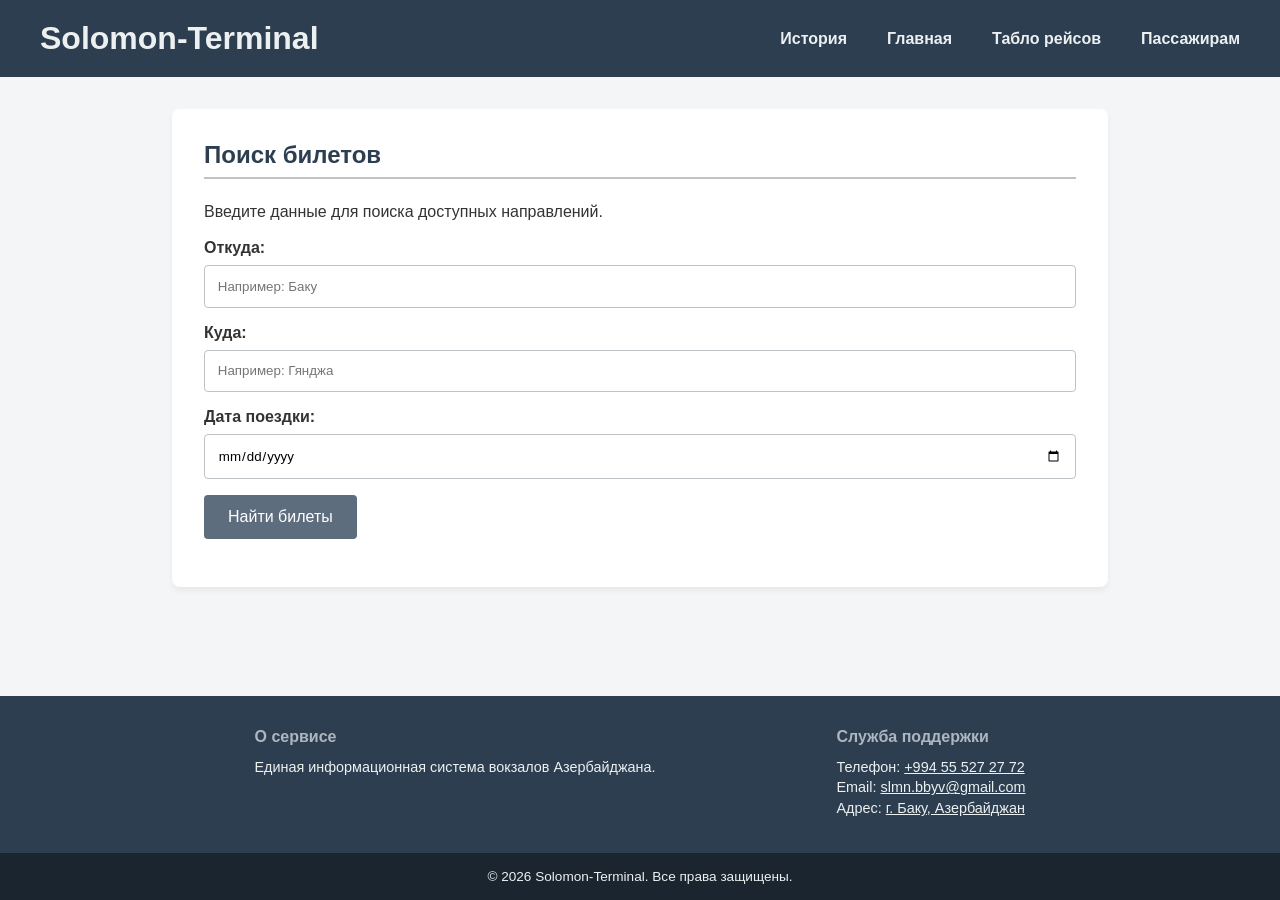
<file: index.html>
<!DOCTYPE html>
<html lang="ru">
<head>
    <meta charset="UTF-8">
    <meta name="viewport" content="width=device-width, initial-scale=1.0">
    <title>Вокзалы Азербайджана | Главная</title>
    <link rel="stylesheet" href="style.css">
</head>
<body>
    <header>
        <h1><a href="index.html">Solomon-Terminal</a></h1>
        <nav>
    <ul>
                <li><a href="history.html">История</a></li>
        <li><a href="index.html">Главная</a></li>
        <li><a href="schedule.html">Табло рейсов</a></li>
        <li><a href="info.html">Пассажирам</a></li>
       
    </ul>
</nav>
    </header>

    <main>
        <div class="card">
            <h2>Поиск билетов</h2>
            <p>Введите данные для поиска доступных направлений.</p>
            <br>
            <form id="searchForm">
                <div class="form-group">
                    <label for="departure">Откуда:</label>
                    <input type="text" id="departure" placeholder="Например: Баку" required>
                </div>
                <div class="form-group">
                    <label for="arrival">Куда:</label>
                    <input type="text" id="arrival" placeholder="Например: Гянджа" required>
                </div>
                <div class="form-group">
                    <label for="date">Дата поездки:</label>
                    <input type="date" id="date" required>
                </div>
                <button type="submit">Найти билеты</button>
            </form>
            <div id="searchResult" style="margin-top: 1rem; font-weight: bold;"></div>
        </div>
    </main>

    <footer>
        <div class="footer-content">
            <div class="footer-section">
                <h4>О сервисе</h4>
                <p>Единая информационная система вокзалов Азербайджана.</p>
            </div>
            <div class="footer-section">
                <h4>Служба поддержки</h4>
                <p>Телефон: <a href="tel:+994555272772" style="color: inherit;">+994 55 527 27 72</a></p>
                <p>Email: <a href="mailto:slmn.bbyv@gmail.com" style="color: inherit;">slmn.bbyv@gmail.com</a></p>
                <p>Адрес: <a href="https://maps.google.com/?q=Баку,Азербайджан" target="_blank" style="color: inherit;">г. Баку, Азербайджан</a></p>
            </div>
        </div>
        <div class="footer-bottom">
            <p>&copy; 2026 Solomon-Terminal. Все права защищены.</p>
        </div>
    </footer>

    <script src="script.js"></script>
</body>
</html>
</file>
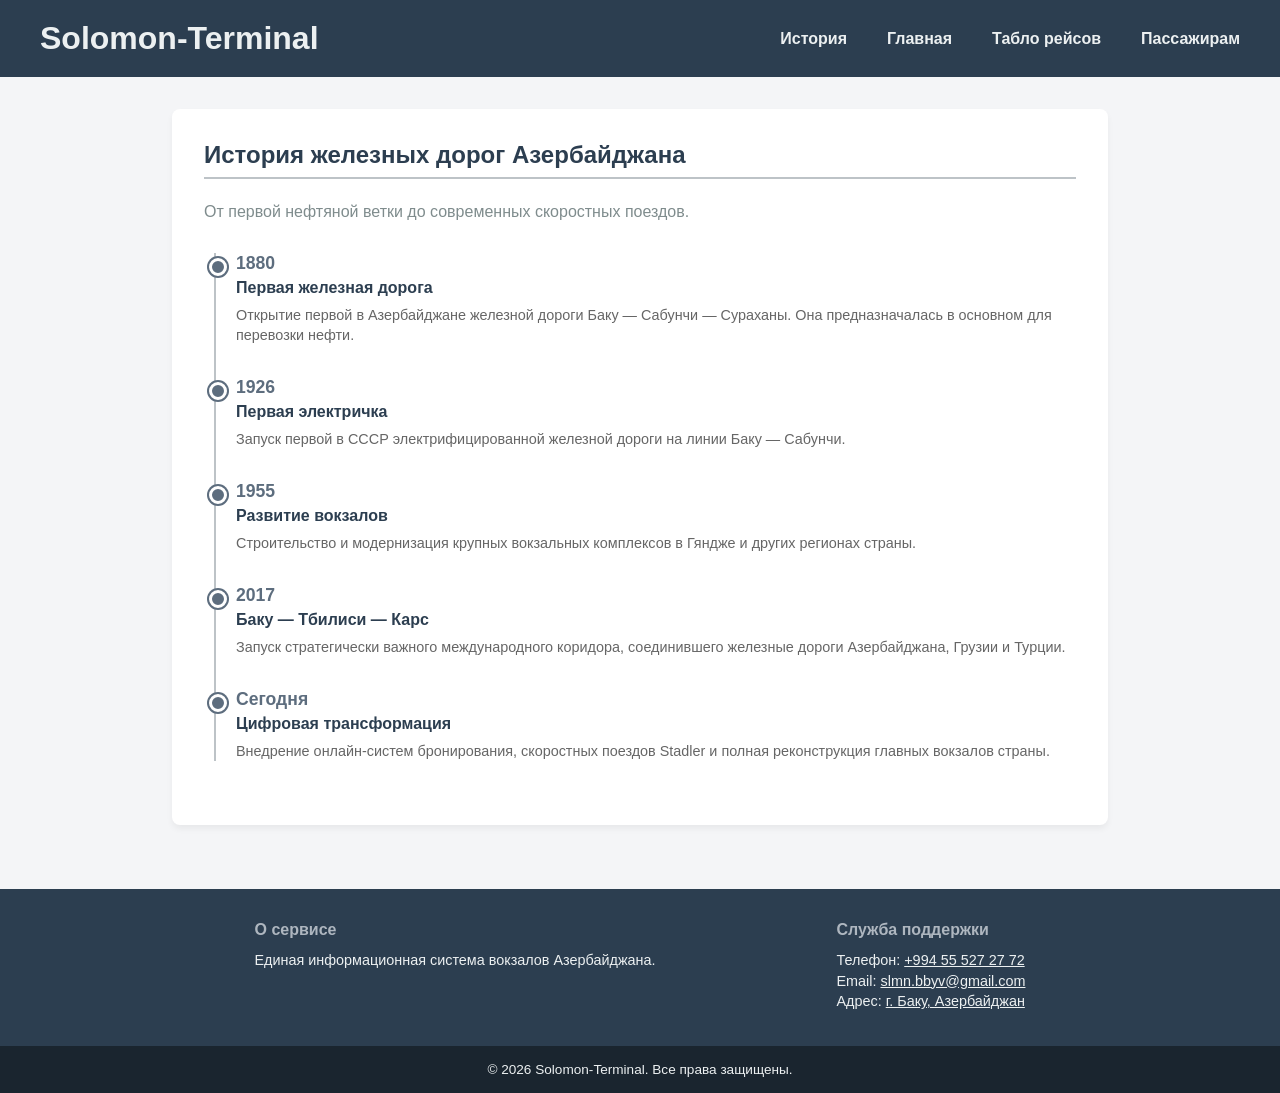
<file: history.html>
<!DOCTYPE html>
<html lang="ru">
<head>
    <meta charset="UTF-8">
    <meta name="viewport" content="width=device-width, initial-scale=1.0">
    <title>Вокзалы Азербайджана | История</title>
    <link rel="stylesheet" href="style.css">
</head>
<body>
    <header>
        <h1><a href="index.html">Solomon-Terminal</a></h1>
        <nav>
            <ul>
                <li><a href="history.html">История</a></li>
                <li><a href="index.html">Главная</a></li>
                <li><a href="schedule.html">Табло рейсов</a></li>
                <li><a href="info.html">Пассажирам</a></li>
            </ul>
        </nav>
    </header>

    <main>
        <div class="card">
            <h2>История железных дорог Азербайджана</h2>
            <p style="margin-bottom: 2rem; color: #7f8c8d;">От первой нефтяной ветки до современных скоростных поездов.</p>

            <div class="timeline">
                <div class="timeline-item">
                    <div class="year">1880</div>
                    <div class="event">
                        <h3>Первая железная дорога</h3>
                        <p>Открытие первой в Азербайджане железной дороги Баку — Сабунчи — Сураханы. Она предназначалась в основном для перевозки нефти.</p>
                    </div>
                </div>

                <div class="timeline-item">
                    <div class="year">1926</div>
                    <div class="event">
                        <h3>Первая электричка</h3>
                        <p>Запуск первой в СССР электрифицированной железной дороги на линии Баку — Сабунчи.</p>
                    </div>
                </div>

                <div class="timeline-item">
                    <div class="year">1955</div>
                    <div class="event">
                        <h3>Развитие вокзалов</h3>
                        <p>Строительство и модернизация крупных вокзальных комплексов в Гяндже и других регионах страны.</p>
                    </div>
                </div>

                <div class="timeline-item">
                    <div class="year">2017</div>
                    <div class="event">
                        <h3>Баку — Тбилиси — Карс</h3>
                        <p>Запуск стратегически важного международного коридора, соединившего железные дороги Азербайджана, Грузии и Турции.</p>
                    </div>
                </div>

                <div class="timeline-item">
                    <div class="year">Сегодня</div>
                    <div class="event">
                        <h3>Цифровая трансформация</h3>
                        <p>Внедрение онлайн-систем бронирования, скоростных поездов Stadler и полная реконструкция главных вокзалов страны.</p>
                    </div>
                </div>
            </div>
        </div>
    </main>

    <footer>
        <div class="footer-content">
            <div class="footer-section">
                <h4>О сервисе</h4>
                <p>Единая информационная система вокзалов Азербайджана.</p>
            </div>
            <div class="footer-section">
                <h4>Служба поддержки</h4>
                <p>Телефон: <a href="tel:+994555272772" style="color: inherit;">+994 55 527 27 72</a></p>
                <p>Email: <a href="mailto:slmn.bbyv@gmail.com" style="color: inherit;">slmn.bbyv@gmail.com</a></p>
                <p>Адрес: <a href="https://maps.google.com/?q=Баку,Азербайджан" target="_blank" style="color: inherit;">г. Баку, Азербайджан</a></p>
            </div>
        </div>
        <div class="footer-bottom">
            <p>&copy; 2026 Solomon-Terminal. Все права защищены.</p>
        </div>
    </footer>
</body>
</html>
</file>
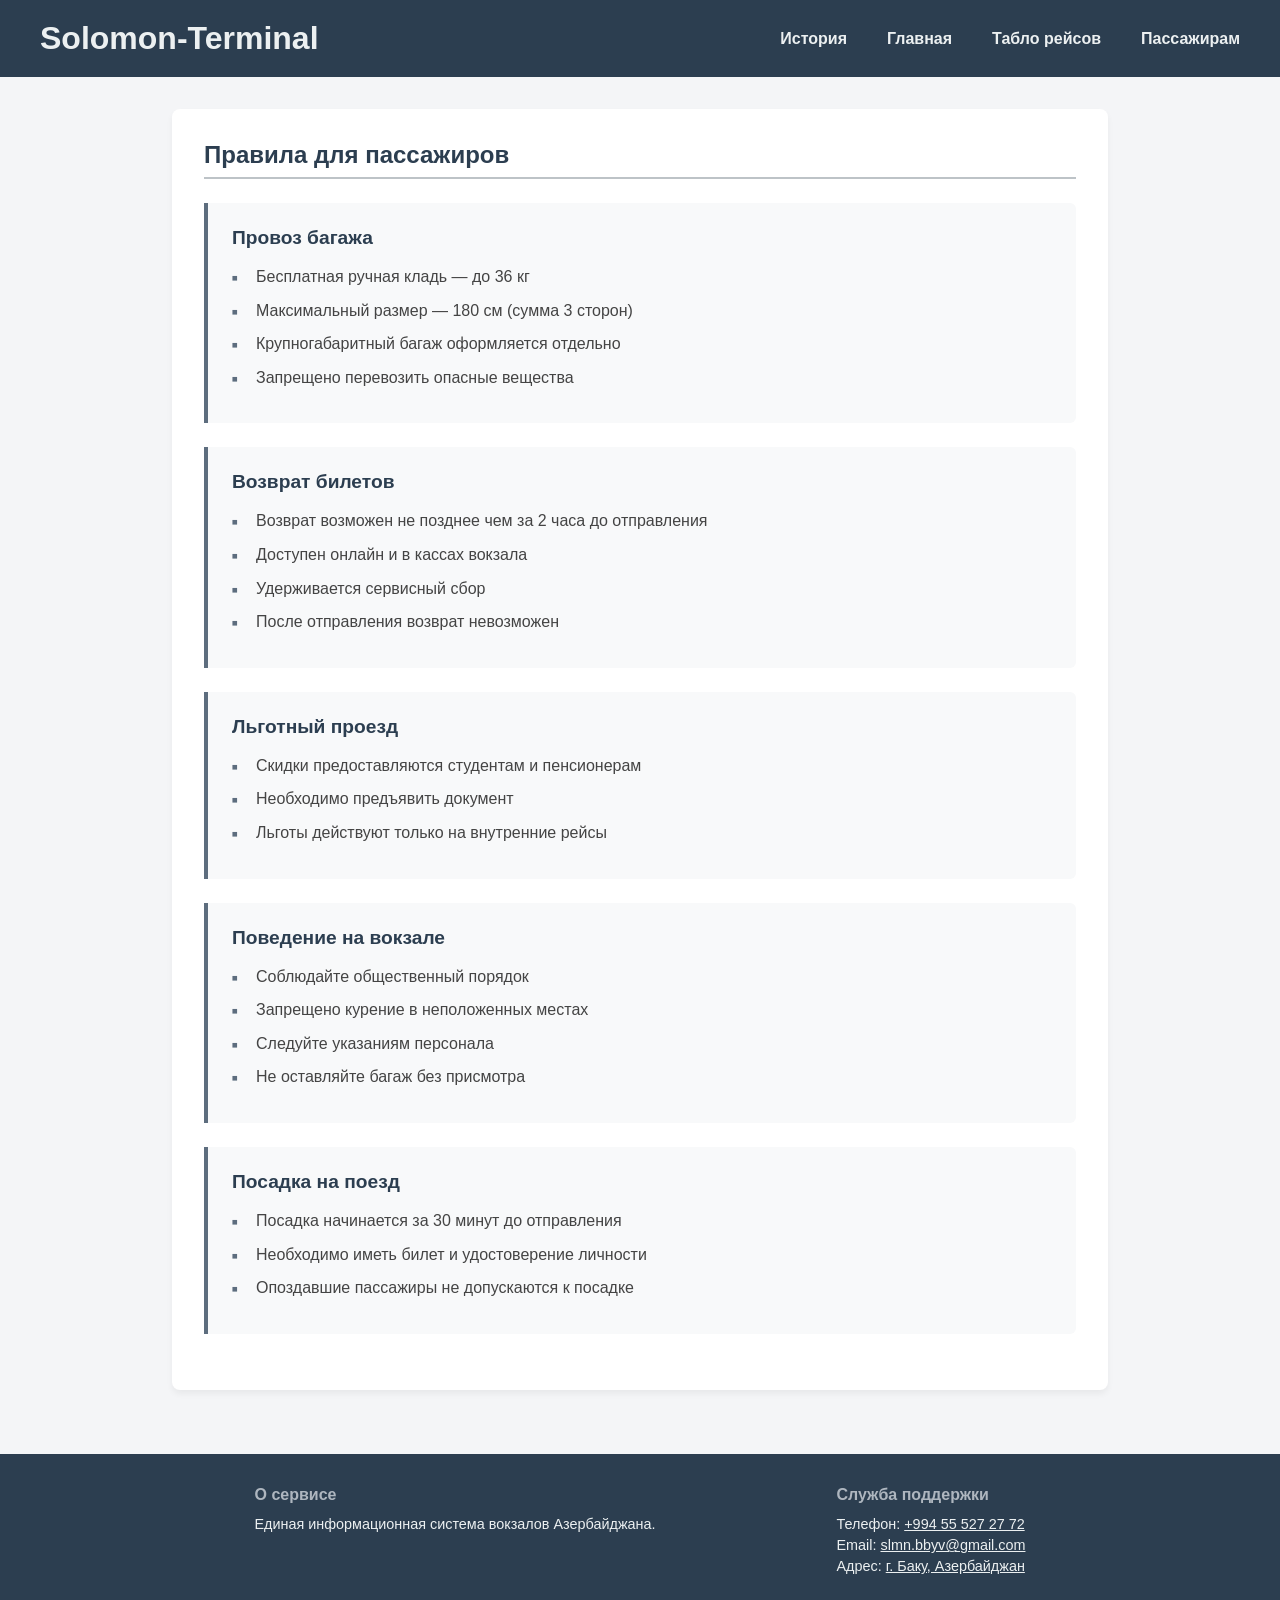
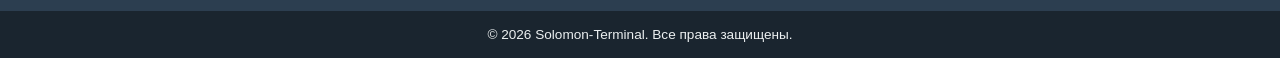
<file: info.html>
<!DOCTYPE html>
<html lang="ru">
<head>
    <meta charset="UTF-8">
    <meta name="viewport" content="width=device-width, initial-scale=1.0">
    <title>Вокзалы Азербайджана | Пассажирам</title>
    <link rel="stylesheet" href="style.css">
</head>
<body>
    <header>
        <h1><a href="index.html">Solomon-Terminal</a></h1>
        <nav>
    <ul>
                <li><a href="history.html">История</a></li>

        <li><a href="index.html">Главная</a></li>
        <li><a href="schedule.html">Табло рейсов</a></li>
        <li><a href="info.html">Пассажирам</a></li>
        
    </ul>
</nav>
    </header>

    <main>
        
        <div class="card">
            <h2>Правила для пассажиров</h2>

            <section>
                <h3>Провоз багажа</h3>
                <ul>
                    <li>Бесплатная ручная кладь — до 36 кг</li>
                    <li>Максимальный размер — 180 см (сумма 3 сторон)</li>
                    <li>Крупногабаритный багаж оформляется отдельно</li>
                    <li>Запрещено перевозить опасные вещества</li>
                </ul>
            </section>

            <section>
                <h3>Возврат билетов</h3>
                <ul>
                    <li>Возврат возможен не позднее чем за 2 часа до отправления</li>
                    <li>Доступен онлайн и в кассах вокзала</li>
                    <li>Удерживается сервисный сбор</li>
                    <li>После отправления возврат невозможен</li>
                </ul>
            </section>

            <section>
                <h3>Льготный проезд</h3>
                <ul>
                    <li>Скидки предоставляются студентам и пенсионерам</li>
                    <li>Необходимо предъявить документ</li>
                    <li>Льготы действуют только на внутренние рейсы</li>
                </ul>
            </section>

            <section>
                <h3>Поведение на вокзале</h3>
                <ul>
                    <li>Соблюдайте общественный порядок</li>
                    <li>Запрещено курение в неположенных местах</li>
                    <li>Следуйте указаниям персонала</li>
                    <li>Не оставляйте багаж без присмотра</li>
                </ul>
            </section>

            <section>
                <h3>Посадка на поезд</h3>
                <ul>
                    <li>Посадка начинается за 30 минут до отправления</li>
                    <li>Необходимо иметь билет и удостоверение личности</li>
                    <li>Опоздавшие пассажиры не допускаются к посадке</li>
                </ul>
            </section>

        </div>
    </main>


    <footer>
        <div class="footer-content">
            <div class="footer-section">
                <h4>О сервисе</h4>
                <p>Единая информационная система вокзалов Азербайджана.</p>
            </div>
            <div class="footer-section">
                <h4>Служба поддержки</h4>
                <p>Телефон: <a href="tel:+994555272772" style="color: inherit;">+994 55 527 27 72</a></p>
                <p>Email: <a href="mailto:slmn.bbyv@gmail.com" style="color: inherit;">slmn.bbyv@gmail.com</a></p>
                <p>Адрес: <a href="https://maps.google.com/?q=Баку,Азербайджан" target="_blank" style="color: inherit;">г. Баку, Азербайджан</a></p>
            </div>
        </div>
        <div class="footer-bottom">
            <p>&copy; 2026 Solomon-Terminal. Все права защищены.</p>
        </div>
    </footer>
</body>
</html>
</file>
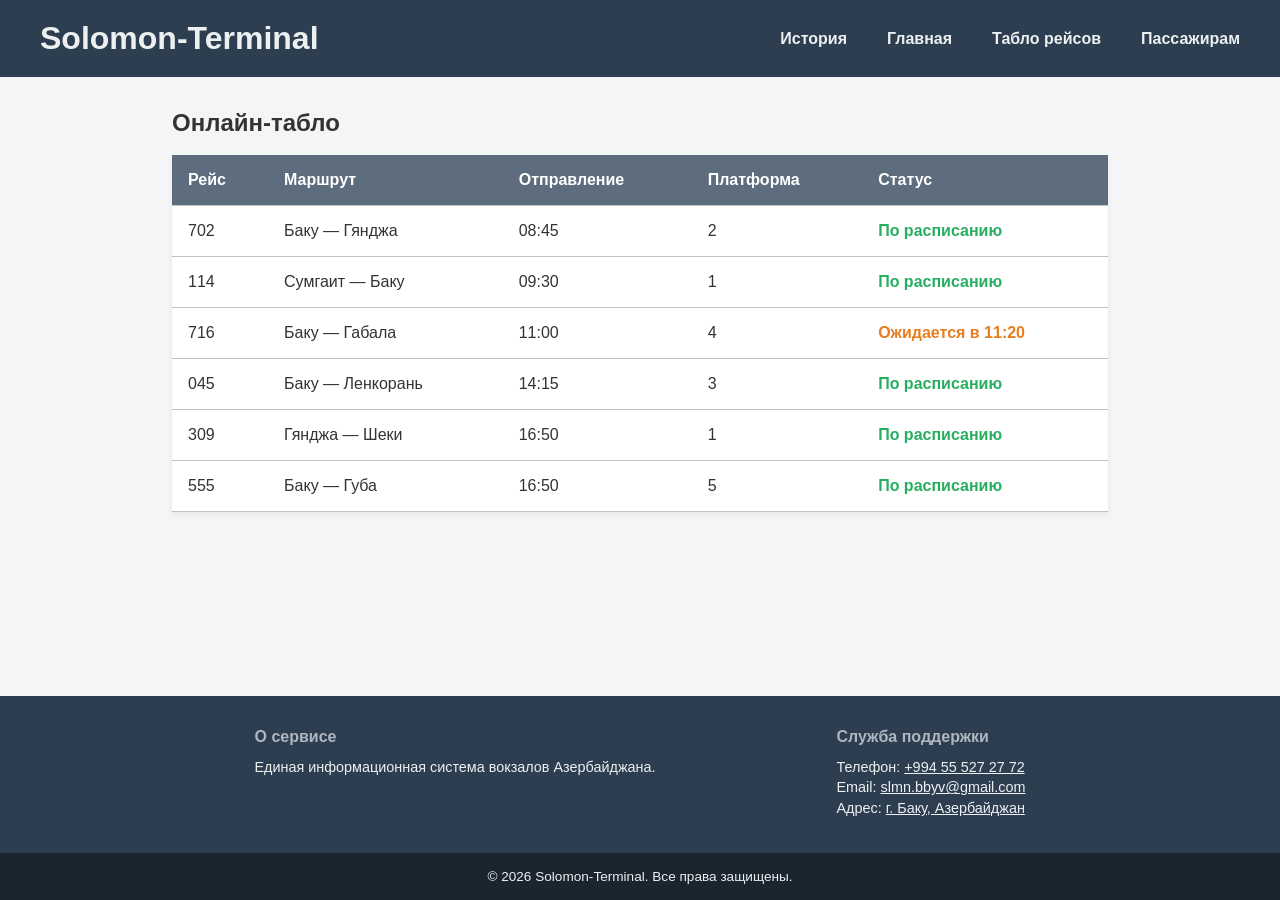
<file: schedule.html>
<!DOCTYPE html>
<html lang="ru">
<head>
    <meta charset="UTF-8">
    <meta name="viewport" content="width=device-width, initial-scale=1.0">
    <title>Вокзалы Азербайджана | Расписание</title>
    <link rel="stylesheet" href="style.css">
</head>
<body>
    <header>
        <h1><a href="index.html">Solomon-Terminal</a></h1>
        <nav>
    <ul>
                <li><a href="history.html">История</a></li>

        <li><a href="index.html">Главная</a></li>
        <li><a href="schedule.html">Табло рейсов</a></li>
        <li><a href="info.html">Пассажирам</a></li>
  
    </ul>
</nav>
    </header>

    <main>
        <h2>Онлайн-табло</h2>
        <br>
        <table>
            <thead>
                <tr>
                    <th>Рейс</th>
                    <th>Маршрут</th>
                    <th>Отправление</th>
                    <th>Платформа</th>
                    <th>Статус</th>
                </tr>
            </thead>
            <tbody>
                <tr>
                    <td>702</td>
                    <td>Баку — Гянджа</td>
                    <td>08:45</td>
                    <td>2</td>
                    <td class="status-on-time">По расписанию</td>
                </tr>
                <tr>
                    <td>114</td>
                    <td>Сумгаит — Баку</td>
                    <td>09:30</td>
                    <td>1</td>
                    <td class="status-on-time">По расписанию</td>
                </tr>
                <tr>
                    <td>716</td>
                    <td>Баку — Габала</td>
                    <td>11:00</td>
                    <td>4</td>
                    <td class="status-delayed">Ожидается в 11:20</td>
                </tr>
                <tr>
                    <td>045</td>
                    <td>Баку — Ленкорань</td>
                    <td>14:15</td>
                    <td>3</td>
                    <td class="status-on-time">По расписанию</td>
                </tr>
                <tr>
                    <td>309</td>
                    <td>Гянджа — Шеки</td>
                    <td>16:50</td>
                    <td>1</td>
                    <td class="status-on-time">По расписанию</td>
                </tr>
                <tr>
                    <td>555</td>
                    <td>Баку — Губа</td>
                    <td>16:50</td>
                    <td>5</td>
                    <td class="status-on-time">По расписанию</td>
                </tr>
            </tbody>
        </table>
    </main>


    <footer>
        <div class="footer-content">
            <div class="footer-section">
                <h4>О сервисе</h4>
                <p>Единая информационная система вокзалов Азербайджана.</p>
            </div>
            <div class="footer-section">
                <h4>Служба поддержки</h4>
                <p>Телефон: <a href="tel:+994555272772" style="color: inherit;">+994 55 527 27 72</a></p>
                <p>Email: <a href="mailto:slmn.bbyv@gmail.com" style="color: inherit;">slmn.bbyv@gmail.com</a></p>
                <p>Адрес: <a href="https://maps.google.com/?q=Баку,Азербайджан" target="_blank" style="color: inherit;">г. Баку, Азербайджан</a></p>
            </div>
        </div>
        <div class="footer-bottom">
            <p>&copy; 2026 Solomon-Terminal. Все права защищены.</p>
        </div>
    </footer>
</body>
</html>
</file>
<file: style.css>
:root {
   --bg-color: #f4f5f7;
    --text-color: #333333;
    --header-bg: #2c3e50;
    --header-text: #ecf0f1;
    --accent-color: #5d6d7e;
    --border-color: #bdc3c7;
}

* {
    margin: 0;
    padding: 0;
    box-sizing: border-box;
    font-family: 'Segoe UI', Tahoma, Geneva, Verdana, sans-serif;
}

body {
    background-color: var(--bg-color);
    color: var(--text-color);
    display: flex;
    flex-direction: column;
    min-height: 100vh;
}

header {
    background-color: var(--header-bg);
    color: var(--header-text);
    padding: 1rem 2rem;
    display: flex;
    justify-content: space-between;
    align-items: center;
}

header h1 a {
    color: inherit;
    text-decoration: none;
    padding: 4px 8px;
    border-radius: 4px;
    transition: color 0.3s ease, background-color 0.2s ease, transform 0.2s ease;
    display: inline-block;
}

header h1 a:hover {
    color: #ffffff;
    background-color: rgba(255,255,255,0.1);
    transform: translateX(4px);
}
nav ul {
    list-style: none;
    display: flex;
    gap: 1.5rem;
}

nav a {
    color: var(--header-text);
    text-decoration: none;
    font-weight: bold;
    position: relative;
    padding: 5px 8px;
    border-radius: 4px;
    transition: color 0.3s ease, transform 0.2s ease, background-color 0.2s ease;
    display: inline-block;
}

nav a:hover {
    color: #ffffff;
    background-color: rgba(255,255,255,0.1);
    transform: translateX(4px);
}

main {
    flex: 1;
    padding: 2rem;
    max-width: 1000px;
    margin: 0 auto;
    width: 100%;
}

footer {
    background-color: var(--header-bg);
    color: var(--header-text);
    margin-top: auto;
}

.footer-content {
    display: flex;
    justify-content: space-around;
    padding: 2rem;
    max-width: 1000px;
    margin: 0 auto;
    flex-wrap: wrap;
    gap: 1rem;
}

.footer-section h4 {
    margin-bottom: 0.8rem;
    color: #aeb6bf;
}

.footer-section p {
    margin-bottom: 0.3rem;
    font-size: 0.9rem;
}

.footer-bottom {
    text-align: center;
    padding: 1rem;
    background-color: #1a252f;
    font-size: 0.85rem;
}

/* Формы и карточки */
.card {
    background: white;
    padding: 2rem;
    border-radius: 8px;
    box-shadow: 0 4px 6px rgba(0,0,0,0.05);
    margin-bottom: 2rem;
}

.form-group {
    margin-bottom: 1rem;
}

.form-group label {
    display: block;
    margin-bottom: 0.5rem;
    font-weight: bold;
}

.form-group input {
    width: 100%;
    padding: 0.8rem;
    border: 1px solid var(--border-color);
    border-radius: 4px;
}

button {
    background-color: var(--accent-color);
    color: white;
    border: none;
    padding: 0.8rem 1.5rem;
    border-radius: 4px;
    cursor: pointer;
    font-size: 1rem;
    transition: background-color 0.3s;
}

button:hover {
    background-color: #34495e;
}

/* Таблица расписания */
table {
    width: 100%;
    border-collapse: collapse;
    background: white;
    box-shadow: 0 4px 6px rgba(0,0,0,0.05);
}

th, td {
    padding: 1rem;
    text-align: left;
    border-bottom: 1px solid var(--border-color);
}

th {
    background-color: var(--accent-color);
    color: white;
}

tr:hover {
    background-color: #f8f9f9;
}

.status-on-time { color: #27ae60; font-weight: bold; }
.status-delayed { color: #e67e22; font-weight: bold; }

.card h2 {
    margin-bottom: 1.5rem;
    color: var(--header-bg);
    border-bottom: 2px solid var(--border-color);
    padding-bottom: 0.5rem;
}

.card section {
    background-color: #f8f9fa;
    border-left: 4px solid var(--accent-color);
    padding: 1.5rem;
    margin-bottom: 1.5rem;
    border-radius: 0 6px 6px 0;
    transition: transform 0.2s ease, box-shadow 0.2s ease;
}

.card section:hover {
    transform: translateX(5px);
    box-shadow: 0 4px 8px rgba(0,0,0,0.08);
}

.card section h3 {
    color: var(--header-bg);
    margin-bottom: 1rem;
    font-size: 1.2rem;
}

.card section ul {
    list-style-type: none;
    padding-left: 0;
}

.card section li {
    position: relative;
    padding-left: 1.5rem;
    margin-bottom: 0.6rem;
    color: #444;
    line-height: 1.5;
}

.card section li::before {
    content: "■"; 
    color: var(--accent-color);
    font-size: 0.6rem;
    position: absolute;
    left: 0;
    top: 6px;
}

.timeline {
    position: relative;
    padding-left: 20px;
    border-left: 2px solid var(--border-color);
    margin-left: 10px;
}

.timeline-item {
    position: relative;
    margin-bottom: 2rem;
}

.timeline-item::before {
    content: "";
    position: absolute;
    left: -27px;
    top: 5px;
    width: 12px;
    height: 12px;
    background-color: var(--accent-color);
    border: 3px solid white;
    border-radius: 50%;
    box-shadow: 0 0 0 2px var(--accent-color);
}

.year {
    font-weight: bold;
    color: var(--accent-color);
    font-size: 1.1rem;
    margin-bottom: 0.3rem;
}

.event h3 {
    font-size: 1rem;
    color: var(--header-bg);
    margin-bottom: 0.5rem;
}

.event p {
    font-size: 0.9rem;
    color: #666;
    line-height: 1.4;
}
</file>
